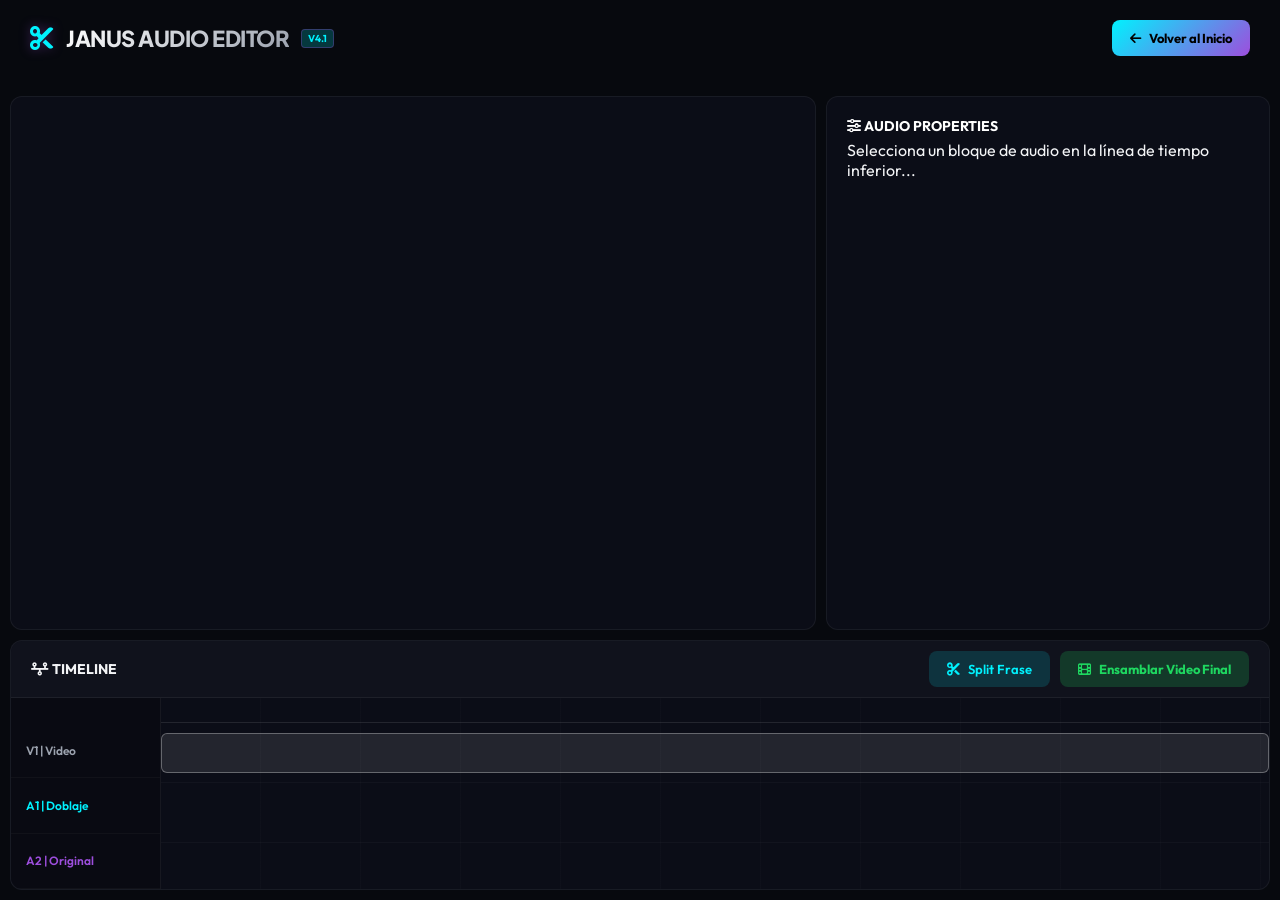
<file: frontend_studio/index.html>
<!DOCTYPE html>
<html lang="es">
<head>
    <meta charset="UTF-8">
    <meta name="viewport" content="width=device-width, initial-scale=1.0">
    <title>AI Video Dubber & Translator</title>
    <!-- Google Fonts -->
    <link rel="preconnect" href="https://fonts.googleapis.com">
    <link rel="preconnect" href="https://fonts.gstatic.com" crossorigin>
    <link href="https://fonts.googleapis.com/css2?family=Outfit:wght@300;400;600;800&family=Plus+Jakarta+Sans:wght@300;400;600;700&display=swap" rel="stylesheet">
    <!-- FontAwesome for Icons -->
    <link rel="stylesheet" href="https://cdnjs.cloudflare.com/ajax/libs/font-awesome/6.4.0/css/all.min.css">
    <link rel="stylesheet" href="style.css">
</head>
<body>
    <div class="glass-bg"></div>

    <div id="studio-view" class="studio-container view-active">
        <header class="app-header studio-header">
            <div class="logo">
                <i class="fa-solid fa-scissors purple-glow" style="color: #00f2fe;"></i>
                <h1>JANUS AUDIO EDITOR</h1>
                <span class="badge" style="background: rgba(0, 242, 254, 0.2); color: #00f2fe;">v4.1</span>
            </div>
            <button id="btn-close-studio" class="glow-button"><i class="fa-solid fa-arrow-left"></i> Volver al Inicio</button>
        </header>

        <div class="studio-workspace">
            <div class="studio-left">
                <!-- Video player will be moved here dynamically by JS -->
                <div id="studio-video-wrapper" class="studio-video-wrapper"></div>
            </div>
            
            <div class="studio-right">
                <div class="inspector-panel">
                    <h3><i class="fa-solid fa-sliders"></i> AUDIO PROPERTIES</h3>
                    <p id="inspector-block-name" class="text-gray" style="margin-bottom: 15px;">Selecciona un bloque de audio en la línea de tiempo inferior...</p>
                    
                    <div class="inspector-content hidden" id="inspector-content">
                        <label id="lbl-transcript">TRANSCRIPT</label>
                        <textarea id="studio-textarea" rows="8"></textarea>
                        
                        <label style="margin-top: 15px; display: block;">IDIOMA ORIGINAL (SOURCE)</label>
                        <select id="select-studio-source-lang" class="studio-select" style="width: 100%; background: rgba(0,0,0,0.5); border: 1px solid rgba(255,255,255,0.2); color: white; padding: 8px; border-radius: 4px; margin-bottom: 10px;">
                            <option value="English">🇬🇧 English</option>
                            <option value="Spanish">🇪🇸 Español</option>
                            <option value="Japanese">🇯🇵 日本語</option>
                            <option value="Portuguese">🇧🇷 Português</option>
                            <option value="French">🇫🇷 Français</option>
                            <option value="German">🇩🇪 Deutsch</option>
                            <option value="Italian">🇮🇹 Italiano</option>
                            <option value="Korean">🇰🇷 한국어</option>
                            <option value="Chinese">🇨🇳 中文</option>
                        </select>

                        <div class="inspector-actions" style="display: flex; gap: 10px; margin-top: 15px;">
                            <button id="btn-studio-play-orig" class="glow-button" style="flex:1; background: rgba(255,255,255,0.05); border-color: rgba(255,255,255,0.1);"><i class="fa-solid fa-ear-listen"></i> Original</button>
                            <button id="btn-studio-play-dub" class="glow-button" style="flex:1; background: rgba(0, 242, 254, 0.1); border-color: rgba(0, 242, 254, 0.3); color: #00f2fe;"><i class="fa-solid fa-play"></i> Doblaje</button>
                        </div>

                        <label style="margin-top: 15px; display: block;">MODELO TTS</label>
                        <select id="select-studio-tts-model" class="studio-select" style="width: 100%; background: rgba(0,0,0,0.5); border: 1px solid rgba(255,255,255,0.2); color: white; padding: 8px; border-radius: 4px;">
                            <optgroup label="Local (GPU, Clonación de Voz)">
                                <option value="openbmb/VoxCPM2">VoxCPM2</option>
                                <option value="VibeVoice-1.5B">VibeVoice 1.5B (Original)</option>
                                <option value="VibeVoice-2B">VibeVoice 2B (Alta Calidad)</option>
                                <option value="k2-fsa/OmniVoice">🌍 OmniVoice (600+ Idiomas - 0.6B)</option>
                            </optgroup>
                            <optgroup label="Online (Sin GPU, Voces Neurales)">
                                <option value="edge">🌐 Edge TTS (Microsoft Neural)</option>
                            </optgroup>
                        </select>
                        
                        <label style="margin-top: 15px; display: block;">VOZ (SPEAKER)</label>
                        <select id="select-studio-speaker" class="studio-select" style="width: 100%; background: rgba(0,0,0,0.5); border: 1px solid rgba(255,255,255,0.2); color: white; padding: 8px; border-radius: 4px; margin-bottom: 10px;">
                            <option value="cloned_speaker">Voz Clonada (Extraída de esta frase)</option>
                            <optgroup label="Edge TTS - Español (Online)">
                                <option value="es-MX-DaliaNeural">🇲🇽 Dalia (Mujer, Mexicano)</option>
                                <option value="es-MX-JorgeNeural">🇲🇽 Jorge (Hombre, Mexicano)</option>
                                <option value="es-ES-ElviraNeural">🇪🇸 Elvira (Mujer, España)</option>
                                <option value="es-ES-AlvaroNeural">🇪🇸 Álvaro (Hombre, España)</option>
                                <option value="es-AR-ElenaNeural">🇦🇷 Elena (Mujer, Argentino)</option>
                                <option value="es-AR-TomasNeural">🇦🇷 Tomás (Hombre, Argentino)</option>
                            </optgroup>
                            <optgroup label="Voces de Doblaje (VoxCPM / VibeVoice)">
                                <option value="en-Frank_man">VoxCPM2 - Frank (Hombre, Madura)</option>
                                <option value="en-Carter_man">VoxCPM2 - Carter (Hombre, Joven)</option>
                                <option value="en-Grace_woman">VoxCPM2 - Grace (Mujer, Joven)</option>
                                <option value="en-Emma_woman">VoxCPM2 - Emma (Mujer, Profesional)</option>
                            </optgroup>
                            <optgroup label="OmniVoice - Diseño de Voz (600+ Idiomas)">
                                <option value="female, young adult">👩 Joven (Mujer)</option>
                                <option value="male, young adult">👨 Joven (Hombre)</option>
                                <option value="female, middle-aged">👩 Adulta (Mujer)</option>
                                <option value="male, low pitch">👨 Voz Grave (Hombre)</option>
                                <option value="female, high pitch">👩 Voz Aguda (Mujer)</option>
                                <option value="male, middle-aged, low pitch">👨 Voz Profunda (Hombre)</option>
                            </optgroup>
                            <optgroup label="TTS Rápido (Windows)">
                                <option value="windows_native">Windows Native (Velocidad Inmediata)</option>
                            </optgroup>
                        </select>
                        <audio id="studio-audio-player" class="hidden"></audio>
                        
                        <div class="control-group" style="margin-top: 12px;">
                            <label style="font-weight: 600; font-size: 0.85rem; margin-bottom: 8px; display: block;">IAs de Post-Procesamiento</label>
                            <label class="checkbox-label"><input type="checkbox" id="chk-use-enhance" checked> Sanador IA</label>
                            <label class="checkbox-label"><input type="checkbox" id="chk-use-phonetic" checked> Fonética IA</label>
                            <label class="checkbox-label"><input type="checkbox" id="chk-use-sync" checked> Reductor IA</label>
                        </div>

                        <button id="btn-studio-regenerate" class="glow-button regenerate-btn" style="width: 100%; margin-top: 15px; background: linear-gradient(135deg, rgba(157, 78, 221, 0.6) 0%, rgba(0, 242, 254, 0.4) 100%);">
                            <i class="fa-solid fa-rotate"></i> Regenerate Audio (5s)
                        </button>
                        <button id="btn-studio-delete" class="glow-button delete-btn" style="width: 100%; margin-top: 10px; background: rgba(255, 77, 77, 0.15); border-color: rgba(255, 77, 77, 0.5); color: #ff4d4d; font-weight: 600;">
                            <i class="fa-solid fa-trash"></i> Eliminar Frase
                        </button>
                        <button id="btn-studio-retranscribe-single" class="glow-button" style="width: 100%; margin-top: 10px; background: rgba(255, 165, 0, 0.15); border-color: rgba(255, 165, 0, 0.5); color: #ffa500; font-weight: 600;">
                            <i class="fa-solid fa-magnifying-glass-plus"></i> Re-transcribir con WhisperX
                        </button>
                    </div>
                </div>
            </div>
        </div>

        <div class="studio-timeline-section">
            <div class="timeline-header">
                <h3><i class="fa-solid fa-timeline"></i> TIMELINE</h3>
                <div style="display: flex; gap: 10px;">
                    <button id="btn-studio-split" class="glow-button" style="background: rgba(0, 242, 254, 0.15); border-color: rgba(0, 242, 254, 0.5); color: #00f2fe; font-weight: 600;">
                        <i class="fa-solid fa-scissors"></i> Split Frase
                    </button>
                    <button id="btn-studio-finalize" class="glow-button finish-btn" style="background: rgba(30, 215, 96, 0.2); border-color: rgba(30, 215, 96, 0.5); color: #1ed760;"><i class="fa-solid fa-film"></i> Ensamblar Video Final</button>
                </div>
            </div>
            
            <div class="timeline-container">
                <div class="timeline-track-labels">
                    <div class="track-label video-track">V1 | Video</div>
                    <div class="track-label dubbed-track" style="color: #00f2fe;">A1 | Doblaje</div>
                    <div class="track-label english-track" style="color: #9d4edd;">A2 | Original</div>
                </div>
                <div class="timeline-scroll-area" id="timeline-scroll-area">
                    <div class="timeline-ruler" id="timeline-ruler"></div>
                    <!-- Tracks -->
                    <div class="timeline-track" id="track-video">
                        <div class="timeline-block video-block" style="width: 100%;"></div>
                    </div>
                    <div class="timeline-track" id="track-dubbed"></div>
                    <div class="timeline-track" id="track-english"></div>
                </div>
            </div>
        </div>
    </div>

    <script src="app.js"></script>
</body>
</html>
</file>
<file: frontend_studio/style.css>
/* Global CSS Variables & Settings */
:root {
    --bg-dark: #07090e;
    --bg-card: rgba(13, 17, 28, 0.7);
    --bg-sidebar: rgba(9, 12, 22, 0.85);
    --border-color: rgba(255, 255, 255, 0.06);
    --border-glow: rgba(0, 242, 254, 0.15);
    
    --color-text-main: #f3f4f6;
    --color-text-muted: #9ca3af;
    --color-text-dim: #6b7280;
    
    --accent-teal: #00f2fe;
    --accent-purple: #9d4edd;
    --accent-red: #ff4757;
    --accent-glow-teal: rgba(0, 242, 254, 0.4);
    --accent-glow-purple: rgba(157, 78, 221, 0.4);
    --accent-glow-red: rgba(255, 71, 87, 0.4);
    
    --font-header: 'Plus Jakarta Sans', sans-serif;
    --font-body: 'Outfit', sans-serif;
    --transition-smooth: all 0.3s cubic-bezier(0.4, 0, 0.2, 1);
}

* {
    box-sizing: border-box;
    margin: 0;
    padding: 0;
}

body {
    background-color: var(--bg-dark);
    color: var(--color-text-main);
    font-family: var(--font-body);
    overflow-x: hidden;
    height: 100vh;
    display: flex;
    justify-content: center;
    align-items: center;
}

/* Glassmorphism Background Gradient */
.glass-bg {
    position: fixed;
    top: 0;
    left: 0;
    width: 100%;
    height: 100%;
    background: 
        radial-gradient(circle at 10% 20%, rgba(157, 78, 221, 0.15) 0%, transparent 40%),
        radial-gradient(circle at 90% 80%, rgba(0, 242, 254, 0.12) 0%, transparent 40%),
        radial-gradient(circle at 50% 50%, #0a0e1a 0%, #05070c 100%);
    z-index: -1;
}

/* App Layout Container */
.app-container {
    width: 100vw;
    height: 100vh;
    display: grid;
    grid-template-columns: 1fr 340px;
    background: rgba(7, 9, 14, 0.4);
    backdrop-filter: blur(20px);
    -webkit-backdrop-filter: blur(20px);
}

/* Main Content Area */
.main-content {
    display: flex;
    flex-direction: column;
    height: 100%;
    padding: 24px 32px;
    overflow-y: auto;
}

.app-header {
    display: flex;
    justify-content: space-between;
    align-items: center;
    margin-bottom: 20px;
}

.top-nav {
    display: flex;
    align-items: center;
    gap: 15px;
    font-family: var(--font-header);
    font-weight: 600;
    font-size: 16px;
}

.top-nav a {
    color: var(--color-text-dim);
    text-decoration: none;
    transition: var(--transition-smooth);
    text-transform: uppercase;
    letter-spacing: 1.5px;
}

.top-nav a:hover {
    color: var(--accent-red);
    text-shadow: 0 0 10px var(--accent-glow-red);
}

.top-nav a.active {
    color: var(--accent-red);
    text-shadow: 0 0 12px var(--accent-glow-red);
}

.top-nav .separator {
    color: var(--border-color);
    font-weight: 300;
}

.logo {
    display: flex;
    align-items: center;
    gap: 12px;
}

.logo i {
    font-size: 24px;
}

.purple-glow {
    color: var(--accent-purple);
    text-shadow: 0 0 12px var(--accent-glow-purple);
}

.logo h1 {
    font-family: var(--font-header);
    font-weight: 800;
    font-size: 22px;
    letter-spacing: -0.5px;
    background: linear-gradient(135deg, #fff 0%, #9ca3af 100%);
    -webkit-background-clip: text;
    -webkit-text-fill-color: transparent;
}

.badge {
    background: rgba(157, 78, 221, 0.15);
    border: 1px solid rgba(157, 78, 221, 0.3);
    color: #c77dff;
    padding: 2px 6px;
    border-radius: 4px;
    font-size: 10px;
    font-weight: 700;
    text-transform: uppercase;
}

.status-indicator {
    display: flex;
    align-items: center;
    gap: 8px;
    font-size: 12px;
    color: var(--color-text-muted);
    background: rgba(255, 255, 255, 0.03);
    padding: 6px 12px;
    border-radius: 20px;
    border: 1px solid var(--border-color);
}

.status-indicator .dot {
    width: 6px;
    height: 6px;
    background-color: #10b981;
    border-radius: 50%;
    box-shadow: 0 0 8px #10b981;
}

/* Video Player Wrapper */
.player-wrapper {
    position: relative;
    width: 100%;
    aspect-ratio: 16 / 9;
    border-radius: 16px;
    overflow: hidden;
    background-color: #000;
    border: 1px solid var(--border-color);
    box-shadow: 0 20px 40px rgba(0, 0, 0, 0.5);
    margin-bottom: 24px;
}

video {
    width: 100%;
    height: 100%;
    object-fit: contain;
    outline: none;
}

/* Overlay Panels (Start Input & Loader) */
.overlay-panel {
    position: absolute;
    top: 0;
    left: 0;
    width: 100%;
    height: 100%;
    display: flex;
    justify-content: center;
    align-items: center;
    z-index: 10;
    background-color: rgba(6, 8, 13, 0.95);
    transition: var(--transition-smooth);
}

.overlay-panel.hidden, video.hidden {
    opacity: 0;
    pointer-events: none;
    display: none !important;
}

.overlay-content {
    text-align: center;
    max-width: 500px;
    padding: 32px;
    width: 100%;
}

.overlay-content h2 {
    font-family: var(--font-header);
    font-size: 26px;
    margin-bottom: 8px;
}

.overlay-content p {
    color: var(--color-text-muted);
    font-size: 14px;
    margin-bottom: 24px;
}

/* Input Styles */
.url-input-container {
    display: flex;
    align-items: center;
    background: rgba(255, 255, 255, 0.04);
    border: 1px solid var(--border-color);
    border-radius: 12px;
    padding: 6px;
    transition: var(--transition-smooth);
}

.url-input-container:focus-within {
    border-color: var(--accent-teal);
    box-shadow: 0 0 15px rgba(0, 242, 254, 0.15);
    background: rgba(255, 255, 255, 0.06);
}

.url-input-container .icon {
    font-size: 20px;
    color: #ef4444;
    margin: 0 12px;
}

.url-input-container input {
    flex: 1;
    background: none;
    border: none;
    outline: none;
    color: var(--color-text-main);
    font-family: var(--font-body);
    font-size: 14px;
}

.url-input-container input::placeholder {
    color: var(--color-text-dim);
}

/* Glow Button */
.glow-button {
    background: linear-gradient(135deg, var(--accent-teal) 0%, var(--accent-purple) 100%);
    border: none;
    outline: none;
    color: #000;
    font-weight: 700;
    font-family: var(--font-body);
    font-size: 13px;
    padding: 10px 18px;
    border-radius: 8px;
    cursor: pointer;
    display: flex;
    align-items: center;
    gap: 8px;
    transition: var(--transition-smooth);
}

.glow-button:hover {
    transform: translateY(-1px);
    box-shadow: 0 0 15px var(--accent-glow-teal);
}

.glow-button span {
    color: #000;
}

/* Spinner Loader */
.spinner-container {
    position: relative;
    width: 60px;
    height: 60px;
    margin: 0 auto 20px auto;
}

.spinner {
    width: 100%;
    height: 100%;
    border: 3px solid rgba(255, 255, 255, 0.05);
    border-top-color: var(--accent-teal);
    border-bottom-color: var(--accent-purple);
    border-radius: 50%;
    animation: spin 1.5s linear infinite;
}

.spinner-glow {
    position: absolute;
    top: 0;
    left: 0;
    width: 100%;
    height: 100%;
    border-radius: 50%;
    box-shadow: 0 0 15px var(--accent-glow-teal);
    opacity: 0.5;
    animation: pulse 1.5s ease-in-out infinite;
}

@keyframes spin {
    to { transform: rotate(360deg); }
}

@keyframes pulse {
    0%, 100% { transform: scale(1); opacity: 0.3; }
    50% { transform: scale(1.05); opacity: 0.6; }
}

/* Progress Bar */
.progress-bar-container {
    width: 100%;
    height: 6px;
    background: rgba(255, 255, 255, 0.05);
    border-radius: 10px;
    overflow: hidden;
    margin-bottom: 8px;
}

.progress-bar {
    height: 100%;
    background: linear-gradient(90deg, var(--accent-teal), var(--accent-purple));
    box-shadow: 0 0 10px var(--accent-glow-teal);
    transition: width 0.4s ease;
}

.progress-text {
    font-size: 12px;
    font-weight: 700;
    color: var(--accent-teal);
}

/* Subtitles Sync Section */
.subtitles-container {
    flex: 1;
    display: flex;
    flex-direction: column;
    background-color: var(--bg-card);
    border: 1px solid var(--border-color);
    border-radius: 16px;
    overflow: hidden;
}

.panel-header {
    display: flex;
    justify-content: space-between;
    align-items: center;
    padding: 16px 20px;
    border-bottom: 1px solid var(--border-color);
}

.panel-header h3 {
    font-family: var(--font-header);
    font-size: 15px;
    font-weight: 700;
    display: flex;
    align-items: center;
    gap: 8px;
}

.sub-toggle-buttons {
    display: flex;
    gap: 8px;
}

.sub-toggle-buttons button {
    background: rgba(255, 255, 255, 0.03);
    border: 1px solid var(--border-color);
    color: var(--color-text-muted);
    font-family: var(--font-body);
    font-size: 11px;
    padding: 4px 10px;
    border-radius: 6px;
    cursor: pointer;
    transition: var(--transition-smooth);
}

.sub-toggle-buttons button.active {
    background: rgba(157, 78, 221, 0.15);
    border-color: rgba(157, 78, 221, 0.4);
    color: #c77dff;
}

.subtitles-viewport {
    flex: 1;
    padding: 20px;
    overflow-y: auto;
    max-height: 250px;
    display: flex;
    flex-direction: column;
    gap: 12px;
}

.subtitles-viewport::-webkit-scrollbar {
    width: 6px;
}

.subtitles-viewport::-webkit-scrollbar-thumb {
    background: rgba(255, 255, 255, 0.08);
    border-radius: 10px;
}

.empty-subs-msg {
    text-align: center;
    color: var(--color-text-dim);
    font-size: 14px;
    margin-top: 40px;
}

/* Subtitle Line Item styling */
.subtitle-line {
    display: flex;
    gap: 16px;
    padding: 10px 14px;
    border-radius: 8px;
    background: rgba(255, 255, 255, 0.01);
    border: 1px solid transparent;
    cursor: pointer;
    transition: var(--transition-smooth);
}

.subtitle-line:hover {
    background: rgba(255, 255, 255, 0.03);
}

.subtitle-line.active {
    background: rgba(0, 242, 254, 0.04);
    border-color: rgba(0, 242, 254, 0.15);
    box-shadow: inset 3px 0 0 var(--accent-teal);
}

.subtitle-line .timestamp {
    font-family: monospace;
    font-size: 12px;
    color: var(--accent-purple);
    width: 50px;
    flex-shrink: 0;
}

.subtitle-line .text-pair {
    display: flex;
    flex-direction: column;
    gap: 4px;
    flex: 1;
}

.subtitle-line .text-source {
    font-size: 13px;
    color: var(--color-text-muted);
}

.subtitle-line.active .text-source {
    color: var(--color-text-main);
}

.subtitle-line .text-target {
    font-size: 13px;
    font-weight: 600;
    color: var(--color-text-muted);
}

.subtitle-line.active .text-target {
    color: var(--accent-teal);
}

.subtitle-line.hide-source .text-source { display: none; }
.subtitle-line.hide-target .text-target { display: none; }

/* Sidebar Styling */
.sidebar {
    background-color: var(--bg-sidebar);
    border-left: 1px solid var(--border-color);
    padding: 24px;
    display: flex;
    flex-direction: column;
    justify-content: space-between;
    height: 100%;
}

.sidebar-section {
    display: flex;
    flex-direction: column;
    gap: 20px;
}

.sidebar-section h3 {
    font-family: var(--font-header);
    font-size: 15px;
    font-weight: 700;
    display: flex;
    align-items: center;
    gap: 8px;
    border-bottom: 1px solid var(--border-color);
    padding-bottom: 10px;
}

.text-purple { color: #c77dff; }
.text-teal { color: var(--accent-teal); }

.control-group {
    display: flex;
    flex-direction: column;
    gap: 8px;
}

.control-group label {
    font-size: 12px;
    color: var(--color-text-muted);
    font-weight: 600;
}

.select-wrapper {
    position: relative;
    width: 100%;
}

.select-wrapper select {
    width: 100%;
    background: rgba(255, 255, 255, 0.03);
    border: 1px solid var(--border-color);
    border-radius: 8px;
    padding: 10px 14px;
    color: var(--color-text-main);
    font-family: var(--font-body);
    font-size: 13px;
    outline: none;
    cursor: pointer;
    appearance: none;
    -webkit-appearance: none;
    transition: var(--transition-smooth);
}

.select-wrapper select:focus {
    border-color: var(--accent-purple);
    box-shadow: 0 0 10px rgba(157, 78, 221, 0.15);
}

.dropdown-icon {
    position: absolute;
    right: 14px;
    top: 50%;
    transform: translateY(-50%);
    font-size: 12px;
    color: var(--color-text-muted);
    pointer-events: none;
}

/* Info Steps Workflow */
.workflow-steps {
    list-style: none;
    display: flex;
    flex-direction: column;
    gap: 16px;
}

.workflow-steps li {
    display: flex;
    gap: 12px;
    align-items: flex-start;
}

.step-num {
    background: rgba(0, 242, 254, 0.08);
    border: 1px solid rgba(0, 242, 254, 0.2);
    color: var(--accent-teal);
    font-weight: 700;
    width: 22px;
    height: 22px;
    border-radius: 50%;
    display: flex;
    justify-content: center;
    align-items: center;
    font-size: 11px;
    flex-shrink: 0;
    margin-top: 2px;
}

.workflow-steps p {
    font-size: 12px;
    color: var(--color-text-muted);
    line-height: 1.5;
}

.workflow-steps strong {
    color: var(--color-text-main);
}

.sidebar-footer {
    border-top: 1px solid var(--border-color);
    padding-top: 16px;
    font-size: 11px;
    color: var(--color-text-dim);
    text-align: center;
    display: flex;
    flex-direction: column;
    gap: 6px;
}

.sidebar-footer a {
    color: var(--color-text-muted);
    text-decoration: none;
    display: inline-flex;
    align-items: center;
    gap: 4px;
    justify-content: center;
    transition: var(--transition-smooth);
}

.sidebar-footer a:hover {
    color: var(--color-text-main);
}

/* Development Mode Cache Styles */
.dev-cache-panel {
    margin-top: 20px;
    display: flex;
    flex-direction: column;
    align-items: center;
    gap: 12px;
    width: 100%;
}

.dev-checkbox-label {
    display: flex;
    align-items: center;
    gap: 8px;
    font-size: 13px;
    color: var(--color-text-muted);
    cursor: pointer;
    user-select: none;
    transition: var(--transition-smooth);
}

.dev-checkbox-label:hover {
    color: var(--color-text-main);
}

.dev-checkbox-label input[type="checkbox"] {
    accent-color: var(--accent-purple);
    width: 16px;
    height: 16px;
    cursor: pointer;
}

.checkbox-label {
    display: flex;
    align-items: center;
    gap: 8px;
    font-size: 13px;
    color: var(--color-text-muted);
    cursor: pointer;
    user-select: none;
    padding: 3px 0;
}

.checkbox-label input[type="checkbox"] {
    accent-color: var(--accent-purple);
    width: 14px;
    height: 14px;
    cursor: pointer;
}

.dev-select-wrapper {
    max-width: 320px;
    margin: 0 auto;
}

.dev-select-wrapper.hidden {
    display: none !important;
}

/* Stop Button Styles */
.stop-button-container {
    margin-top: 25px;
    display: flex;
    justify-content: center;
}

.stop-button {
    background: linear-gradient(135deg, var(--accent-red) 0%, #ff6b81 100%);
    color: #fff !important;
    font-weight: 600;
    box-shadow: 0 4px 15px rgba(255, 71, 87, 0.2);
}

.stop-button:hover {
    box-shadow: 0 0 15px var(--accent-glow-red);
    transform: translateY(-1px);
}

/* Sidebar Scrollable Container */
.sidebar-scrollable {
    display: flex;
    flex-direction: column;
    gap: 24px;
    overflow-y: auto;
    flex-grow: 1;
    padding-right: 6px;
    margin-bottom: 16px;
}

/* Custom scrollbar for sidebar scrollable to keep theme consistent */
.sidebar-scrollable::-webkit-scrollbar {
    width: 4px;
}
.sidebar-scrollable::-webkit-scrollbar-thumb {
    background: rgba(255, 255, 255, 0.08);
    border-radius: 10px;
}

/* Pipeline Timers Styling */
.timers-list {
    display: flex;
    flex-direction: column;
    gap: 14px;
    margin-top: 10px;
}

.timer-item {
    display: flex;
    flex-direction: column;
    gap: 6px;
}

.timer-item-header {
    display: flex;
    justify-content: space-between;
    align-items: center;
    font-size: 13px;
    font-weight: 600;
}

.timer-item-title {
    display: flex;
    align-items: center;
    gap: 6px;
    color: var(--color-text-main);
}

.timer-item-val {
    color: var(--color-text-muted);
    font-family: monospace;
    font-size: 12px;
}

.timer-bar-container {
    height: 6px;
    background-color: rgba(255, 255, 255, 0.04);
    border-radius: 3px;
    overflow: hidden;
    width: 100%;
}

.timer-bar {
    height: 100%;
    border-radius: 3px;
    transition: width 0.8s cubic-bezier(0.4, 0, 0.2, 1);
    box-shadow: 0 0 6px rgba(255, 255, 255, 0.1);
}

.timer-item-footer {
    font-size: 11px;
    color: var(--color-text-dim);
    text-align: right;
}

.timer-total-summary {
    margin-top: 8px;
    padding: 12px;
    background: rgba(255, 255, 255, 0.03);
    border: 1px dashed var(--border-color);
    border-radius: 8px;
    display: flex;
    flex-direction: column;
    align-items: center;
    gap: 4px;
}

.total-label {
    font-size: 11px;
    color: var(--color-text-dim);
    text-transform: uppercase;
    letter-spacing: 0.5px;
}

.total-value {
    font-size: 18px;
    font-weight: 700;
    color: var(--accent-teal);
    text-shadow: 0 0 10px rgba(0, 242, 254, 0.2);
}

/* Flex utilities for labels */
.flex {
    display: flex;
}
.justify-between {
    justify-content: space-between;
}

/* =========================================
   STUDIO VIEW v3.0 (Horizontal Timeline)
   ========================================= */

.hidden {
    display: none !important;
}

.studio-container {
    width: 100%;
    height: 100vh;
    display: flex;
    flex-direction: column;
    background-color: var(--bg-dark);
    z-index: 1000;
    position: fixed;
    top: 0;
    left: 0;
    overflow: hidden;
    padding: 10px;
    box-sizing: border-box;
    gap: 10px;
}

.studio-header {
    flex: 0 0 auto;
    border-radius: 12px;
    padding: 10px 20px;
}

.studio-workspace {
    flex: 1 1 auto;
    display: flex;
    gap: 10px;
    min-height: 0; /* Important for flex children to shrink */
}

.studio-left {
    flex: 2;
    background: var(--bg-card);
    border: 1px solid var(--border-color);
    border-radius: 12px;
    display: flex;
    align-items: center;
    justify-content: center;
    overflow: hidden;
}

.studio-video-wrapper {
    width: 100%;
    height: 100%;
    display: flex;
    align-items: center;
    justify-content: center;
}

.studio-video-wrapper video {
    max-width: 100%;
    max-height: 100%;
    border-radius: 8px;
    box-shadow: 0 0 20px rgba(0,0,0,0.5);
}

.studio-right {
    flex: 1;
    background: var(--bg-card);
    border: 1px solid var(--border-color);
    border-radius: 12px;
    padding: 20px;
    display: flex;
    flex-direction: column;
    min-height: 0;
    overflow: hidden;
}

.inspector-panel {
    display: flex;
    flex-direction: column;
    height: 100%;
    min-height: 0;
}

.inspector-content {
    flex: 1;
    overflow-y: auto;
    min-height: 0;
    padding-right: 6px;
}

.inspector-content::-webkit-scrollbar {
    width: 4px;
}

.inspector-content::-webkit-scrollbar-thumb {
    background: rgba(255, 255, 255, 0.08);
    border-radius: 10px;
}

.inspector-panel h3 {
    margin-bottom: 5px;
    color: #fff;
    font-size: 14px;
}

#studio-textarea {
    width: 100%;
    background: rgba(0,0,0,0.3);
    border: 1px solid rgba(255,255,255,0.1);
    border-radius: 8px;
    padding: 12px;
    color: #fff;
    font-family: var(--font-body);
    font-size: 13px;
    resize: none;
    outline: none;
    transition: var(--transition-smooth);
}

#studio-textarea:focus {
    border-color: #9d4edd;
    box-shadow: 0 0 10px rgba(157, 78, 221, 0.2);
}

.studio-timeline-section {
    flex: 0 0 250px; /* Fixed height for timeline */
    background: var(--bg-card);
    border: 1px solid var(--border-color);
    border-radius: 12px;
    display: flex;
    flex-direction: column;
    overflow: hidden;
}

.timeline-header {
    display: flex;
    justify-content: space-between;
    align-items: center;
    padding: 10px 20px;
    background: rgba(255,255,255,0.02);
    border-bottom: 1px solid var(--border-color);
}

.timeline-header h3 {
    margin: 0;
    font-size: 14px;
}

.timeline-container {
    display: flex;
    flex: 1;
    overflow: hidden;
}

.timeline-track-labels {
    width: 150px;
    background: rgba(0,0,0,0.2);
    border-right: 1px solid var(--border-color);
    display: flex;
    flex-direction: column;
    padding-top: 25px; /* Offset for ruler */
}

.track-label {
    height: 60px;
    display: flex;
    align-items: center;
    padding-left: 15px;
    font-size: 12px;
    font-weight: 600;
    border-bottom: 1px solid rgba(255,255,255,0.03);
    color: var(--color-text-muted);
}

.timeline-scroll-area {
    flex: 1;
    overflow-x: auto;
    overflow-y: auto;
    position: relative;
    background: repeating-linear-gradient(
        90deg,
        transparent,
        transparent 99px,
        rgba(255,255,255,0.03) 100px
    );
}

.timeline-ruler {
    height: 25px;
    border-bottom: 1px solid rgba(255,255,255,0.1);
    position: sticky;
    top: 0;
    display: flex;
    align-items: flex-end;
    pointer-events: none;
}

.timeline-track {
    height: 60px;
    position: relative;
    border-bottom: 1px solid rgba(255,255,255,0.03);
}

.timeline-block {
    position: absolute;
    height: 40px;
    top: 10px;
    border-radius: 6px;
    cursor: pointer;
    transition: all 0.2s ease;
    display: flex;
    align-items: center;
    padding: 0 10px;
    font-size: 11px;
    white-space: nowrap;
    overflow: hidden;
    text-overflow: ellipsis;
    border: 1px solid rgba(255,255,255,0.2);
}

.video-block {
    background: rgba(255,255,255,0.1);
    border-color: rgba(255,255,255,0.3);
}

.dubbed-block {
    background: rgba(0, 242, 254, 0.15);
    border-color: rgba(0, 242, 254, 0.4);
    color: #00f2fe;
}

.dubbed-block:hover {
    background: rgba(0, 242, 254, 0.3);
    box-shadow: 0 0 15px rgba(0, 242, 254, 0.5);
}

.dubbed-block.selected {
    background: rgba(0, 242, 254, 0.4);
    box-shadow: 0 0 20px rgba(0, 242, 254, 0.8);
    border-color: #fff;
}

.source-block {
    background: rgba(157, 78, 221, 0.15);
    border-color: rgba(157, 78, 221, 0.4);
    color: #c77dff;
}

.source-block:hover {
    background: rgba(157, 78, 221, 0.3);
    box-shadow: 0 0 15px rgba(157, 78, 221, 0.5);
}

.waveform-bg {
    position: absolute;
    top: 0;
    left: 0;
    width: 100%;
    height: 100%;
    opacity: 0.3;
    pointer-events: none;
    background-image: repeating-linear-gradient(
        90deg,
        transparent,
        transparent 2px,
        rgba(255,255,255,0.5) 2px,
        rgba(255,255,255,0.5) 4px
    );
    mask-image: linear-gradient(to bottom, transparent 20%, black 50%, transparent 80%);
    -webkit-mask-image: linear-gradient(to bottom, transparent 20%, black 50%, transparent 80%);
}
</file>
